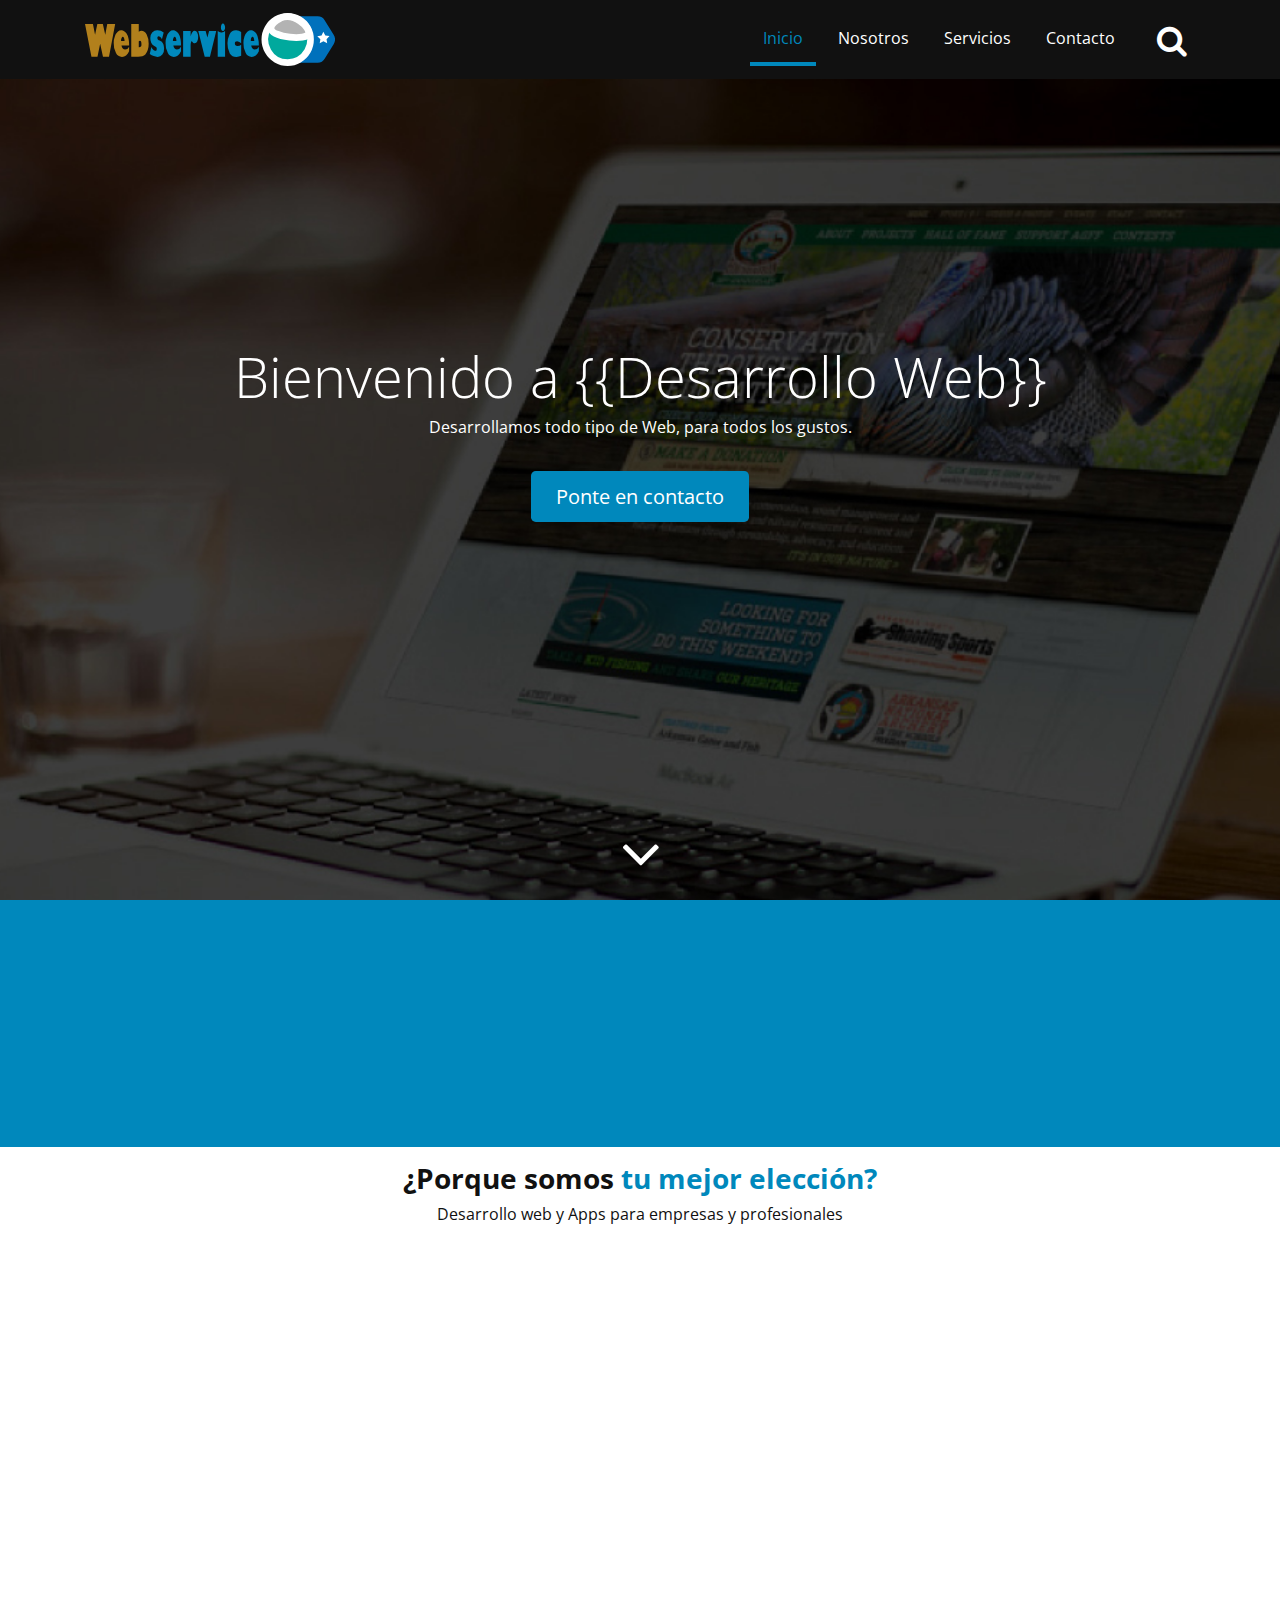
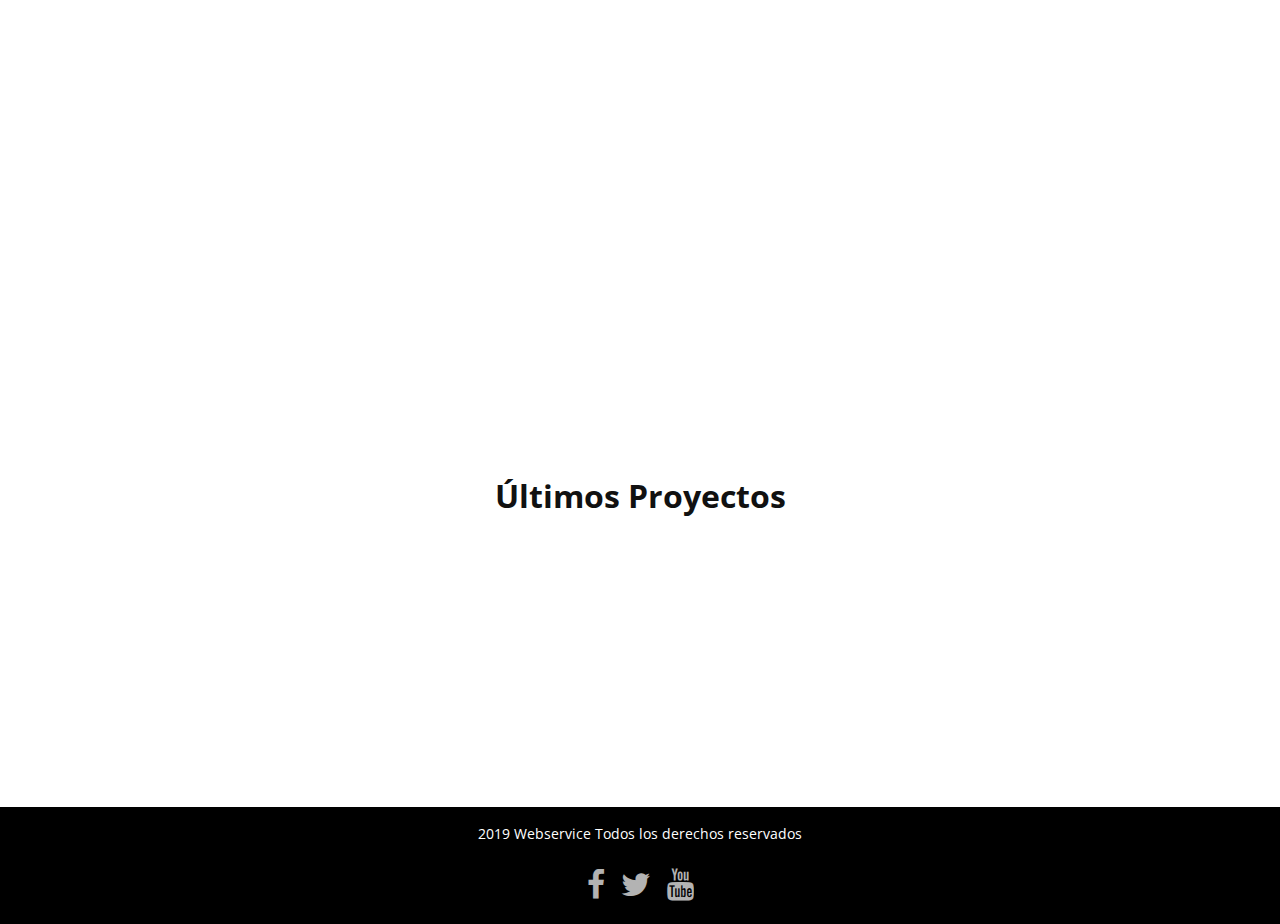
<file: index.html>
<!doctype html>
<html lang="en">


<head>
    <title>Webservice</title>
    <!-- Required meta tags always come first -->
    <meta charset="utf-8">
    <meta name="viewport" content="width=device-width, initial-scale=1, shrink-to-fit=no">
    <meta http-equiv="x-ua-compatible" content="ie=edge">
    
    <!-- Favicons -->
    <link href="favicon.png" rel="icon">

    <!-- Cargando fuentes-->
    <link href='https://fonts.googleapis.com/css?family=Open+Sans:400,700,700italic' rel='stylesheet' type='text/css'>

    <!-- Cargando iconos -->
    <link href='css/font-awesome.min.css' rel='stylesheet' type='text/css'>

    <!-- Carga de Galeria de imagenes  -->
    <link href='css/owl.carousel.min.css' rel='stylesheet' type='text/css'>

    <!-- Carga de archivos css -->
    <link rel="stylesheet" href="css/bootstrap.css">
    <link rel="stylesheet" href="css/animate.min.css">
    <link rel="stylesheet" href="css/estilos.css">

</head>

<body>
    <section class="bienvenidos">

        <header class="encabezado navbar-fixed-top" role="banner" id="encabezado">
            <div class="container">
                <a class="logo" href="index.html">
                    <img src="images/logo.svg" alt="Logo del sitio">
                </a>

                <button type="button" class="boton-buscar" data-toggle="collapse" data-target="#bloque-buscar" aria-expanded="false">
                    <i class="fa fa-search" aria-hidden="true"></i>
                </button>
                <button type="button" class="boton-menu hidden-md-up" data-toggle="collapse" data-target="#menu-principal" aria-expanded="false">
                    <i class="fa fa-bars" aria-hidden="true"></i></button>

                <form action="#" id="bloque-buscar" class="collapse">
                    <div class="contenedor-bloque-buscar">
                        <input type="text" placeholder="Buscar...">
                        <input type="submit" value="Buscar">
                    </div>
                </form>

                <nav id="menu-principal" class="collapse">
                    <ul>
                        <li class="active">
                            <a href="index.html">Inicio</a>
                        </li>
                        <li>
                            <a href="nosotros.html">Nosotros</a>
                        </li>
                        <li>
                            <a href="servicios.html">Servicios</a>
                        </li>
                        <li>
                            <a href="contacto.html">Contacto</a>
                        </li>
                    </ul>

                </nav>
            </div>
        </header>

        <div class="texto-encabezado text-xs-center">
            <div class="container">
                <h1 class="display-4 wow bounceIn">Bienvenido a {{Desarrollo Web}} </h1>
                <p class="wow bounceIn" data-wow-delay=".3s">Desarrollamos todo tipo de Web, para todos los gustos.</p>
                <a class="btn btn-primary btn-lg" href="contacto.html">Ponte en contacto</a>
            </div>
        </div>

        <div class="flecha-bajar text-xs-center">
            <a data-scroll href="#agencia"><i class="fa fa-angle-down" aria-hidden="true"></i></a>
        </div>

    </section>

    <section class="agencia p-y-1" id="agencia">
        <div class="container">
            <div class="row">
                <div class="col-md-8 col-xl-9 wow bounceIn" data-wow-delay=".3s">
                    <h2 class="h3 text-xs-center text-md-left font-weight-bold">Agencia de programacion de aplicaciones</h2>
                    <p>Webservice te asesora en el desarrollo y el diseño para que tu Aplicación Web o Movil salga a la luz. Ponemos a tu disposición las mejores plataformas del mundo de las telecomunicaciones.</p>
                    <p>Ponemos a tu alcance un servicio adaptado a tus necesidades, desde una consultoría integral con supervisión de todos y cada uno de los pasos que has de seguir para crear un negocio actual (comunicación, diseño corporativo, tecnologías...)
                        a productos adaptados a metodologías ágiles de creación de apps diseñadas por nosotros y avaladas por nuestros años de experiencia.</p>

                </div>
                <div class="col-md-4 col-xl-3 wow bounceIn contenedor-foto-agencia" data-wow-delay=".3s">
                    <img class="" src="images/apps-mobiles.svg" alt="La agencia">
                </div>
            </div>
        </div>
    </section>
    <section class="tu-mejor-eleccion p-y-1">
        <div class="container">

            <h2 class="h3 text-xs-center font-weight-bold">¿Porque somos <span>tu mejor elección?</span></h2>
            <p class="text-xs-center">
                Desarrollo web y Apps para empresas y profesionales
            </p>

            <div class="row">
                <ul class="col-xs-6 col-lg-4 text-xs-center text-lg-left">
                    <li class="wow zoomIn" data-wow-duration=".3s" data-wow-delay=".3s">
                        <i class="fa fa-briefcase" aria-hidden="true"></i>

                        <div class="contenedor-eleccion">
                            <h4>Aplicaciones para la nube</h4>
                            <p class="hidden-md-down">Para empresa que requiera ampliar sus plataformas de gestión.</p>
                        </div>
                    </li>
                    <li class="wow zoomIn" data-wow-duration=".3s" data-wow-delay=".7s">
                        <i class="fa fa-bullhorn" aria-hidden="true"></i>
                        <div class="contenedor-eleccion">
                            <h4>Fábrica de software</h4>
                            <p class="hidden-md-down">Servicios de mejora correctiva y evolutiva para sus aplicaciones.</p>
                        </div>
                    </li>
                    <li class="wow zoomIn" data-wow-duration=".3s" data-wow-delay="1s">

                        <i class="fa  fa-comment-o" aria-hidden="true"></i>

                        <div class="contenedor-eleccion">
                            <h4>Gestión en la Nube</h4>
                            <p class="hidden-md-down">Para empresa que requiera ampliar sus plataformas de gestión.</p>
                        </div>
                    </li>
                </ul>

                <div class="hidden-md-down col-lg-4">
                    <img src="images/mejor-eleccion.png" alt="Mundo movil" class="wow zoomIn" data-wow-duration="2s">
                </div>

                <ul class="col-xs-6 col-lg-4 text-xs-center text-lg-right">
                    <li class="wow zoomIn" data-wow-duration=".3s" data-wow-delay=".5s">
                        <i class="fa fa-calendar" aria-hidden="true"></i>
                        <div class="contenedor-eleccion">
                            <h4>Videojuegos</h4>
                            <p class="hidden-md-down">Para empresa que requiera ampliar sus plataformas de gestión.</p>
                        </div>
                    </li>
                    <li class="wow zoomIn" data-wow-duration=".3s" data-wow-delay=".9s">
                        <i class="fa fa-check-square-o" aria-hidden="true"></i>
                        <div class="contenedor-eleccion">
                            <h4>Diseño personalizado</h4>
                            <p class="hidden-md-down">Customiza hasta el último píxel de tu App. Infinitas Posibilidades.</p>
                        </div>
                    </li>
                    <li class="wow zoomIn" data-wow-duration=".3s" data-wow-delay="1s">
                        <i class="fa fa-cogs" aria-hidden="true"></i>
                        <div class="contenedor-eleccion">
                            <h4>Funciones a medida</h4>
                            <p class="hidden-md-down">Tienes más de 50 funciones predesarrolladas para escoger.</p>
                        </div>
                    </li>
                </ul>
            </div>
        </div>
    </section>

    <main class="servicios p-y-1">
        <div class="container">
            <h2 class="text-xs-center font-weight-bold">Nuestros Servicios</h2>
            <div class="row">
                <article class="col-md-4 wow bounceInLeft" data-wow-delay=".2s">
                    <i class="fa fa-gear " aria-hidden="true"></i>
                    <h3>
                        <a href="">Desarrollo de Aplicaciones</a>
                    </h3>
                    <p class="hidden-sm-down">Lorem ipsum dolor sit amet consectetur, adipisicing elit. Odio id esse non rem vel voluptas.</p>
                    <a class="btn btn-primary hidden-sm-down" href="servicios.html">Más información</a>
                </article>

                <article class="col-md-4 wow bounceIn" data-wow-delay=".5s">
                    <i class="fa fa-bullhorn" aria-hidden="true"></i>
                    <h3>
                        <a href="">Consultoria Tecnologica</a>
                    </h3>
                    <p class="hidden-sm-down">Lorem ipsum dolor sit amet consectetur, adipisicing elit. Odio id esse non rem vel voluptas.</p>
                    <a class="btn btn-primary hidden-sm-down" href="servicios.html">Más información</a>
                </article>

                <article class="col-md-4 wow bounceInRight" data-wow-delay=".6s">
                    <i class="fa fa-paper-plane" aria-hidden="true"></i>
                    <h3>
                        <a href="">Marketing y publicidad Movil</a>
                    </h3>
                    <p class="hidden-sm-down">Lorem ipsum dolor sit amet consectetur, adipisicing elit. Odio id esse non rem vel voluptas.</p>
                    <a class="btn btn-primary hidden-sm-down" href="servicios.html">Más información</a>
                </article>
            </div>
        </div>
    </main>

    <section class="ultimos-proyectos  p-y-1">
        <div class="container">

            <h2 class="text-xs-center font-weight-bold">Últimos Proyectos</h2>

            <div class="owl-carousel wow bounceInLeft">

                <a href="#">
                    <h4>Proyecto 1</h4>
                    <img src="images/proyecto1.png" alt="Projeto1">
                </a>

                <a href="#">
                    <h4>Proyecto 1</h4>
                    <img src="images/proyecto1.png" alt="Projeto1">
                </a>

                <a href="#">
                    <h4>Proyecto 1</h4>
                    <img src="images/proyecto1.png" alt="Projeto1">
                </a>

                <a href="#">
                    <h4>Proyecto 1</h4>
                    <img src="images/proyecto1.png" alt="Projeto1">
                </a>

                <a href="#">
                    <h4>Proyecto 1</h4>
                    <img src="images/proyecto1.png" alt="Projeto1">
                </a>

            </div>
        </div>
    </section>

    <footer class="pie-pagina p-y-1" role="contentinfo">
        <div class="container">
            <p>2019 Webservice Todos los derechos reservados</p>
            <ul class="redes-sociales">
                <li>
                    <a href="#"> <i class="fa fa-facebook" aria-hidden="true"></i></a>
                </li>
                <li>
                    <a href="#"> <i class="fa fa-twitter" aria-hidden="true"></i></a>
                </li>
                <li>
                    <a href="#"> <i class="fa fa-youtube" aria-hidden="true"></i></a>
                </li>
            </ul>
        </div>
    </footer>

    <a data-scroll class="ir-arriba" href="#encabezado"><i class="fa fa-arrow-circle-up" aria-hidden="true"></i></a>

    <!-- Carga de archivos  JS -->
    <script src="js/jquery.min.js"></script>
    <script src="js/bootstrap.min.js"></script>
    <script src="js/owl.carousel.min.js"></script>
    <script type="text/javascript">
        $('.owl-carousel').owlCarousel({
            loop: true,
            margin: 0,
            nav: true,
            autoWidth: false,

            navText: ['<i class="fa fa-arrow-circle-left" title="Anterior"></i>', '<i class="fa  fa-arrow-circle-right" title="Siguiente"></i>'],
            responsive: {
                0: {
                    items: 1
                },
                500: {
                    items: 2,
                    margin: 20
                },
                800: {
                    items: 3,
                    margin: 20
                },
                1000: {
                    items: 4,
                    margin: 20
                }
            }
        })
    </script>
    <script src="js/wow.min.js"></script>
    <script src="js/smooth-scroll.min.js"></script>
    <script src="js/sitio.js"></script>

</body>

</html>
</file>
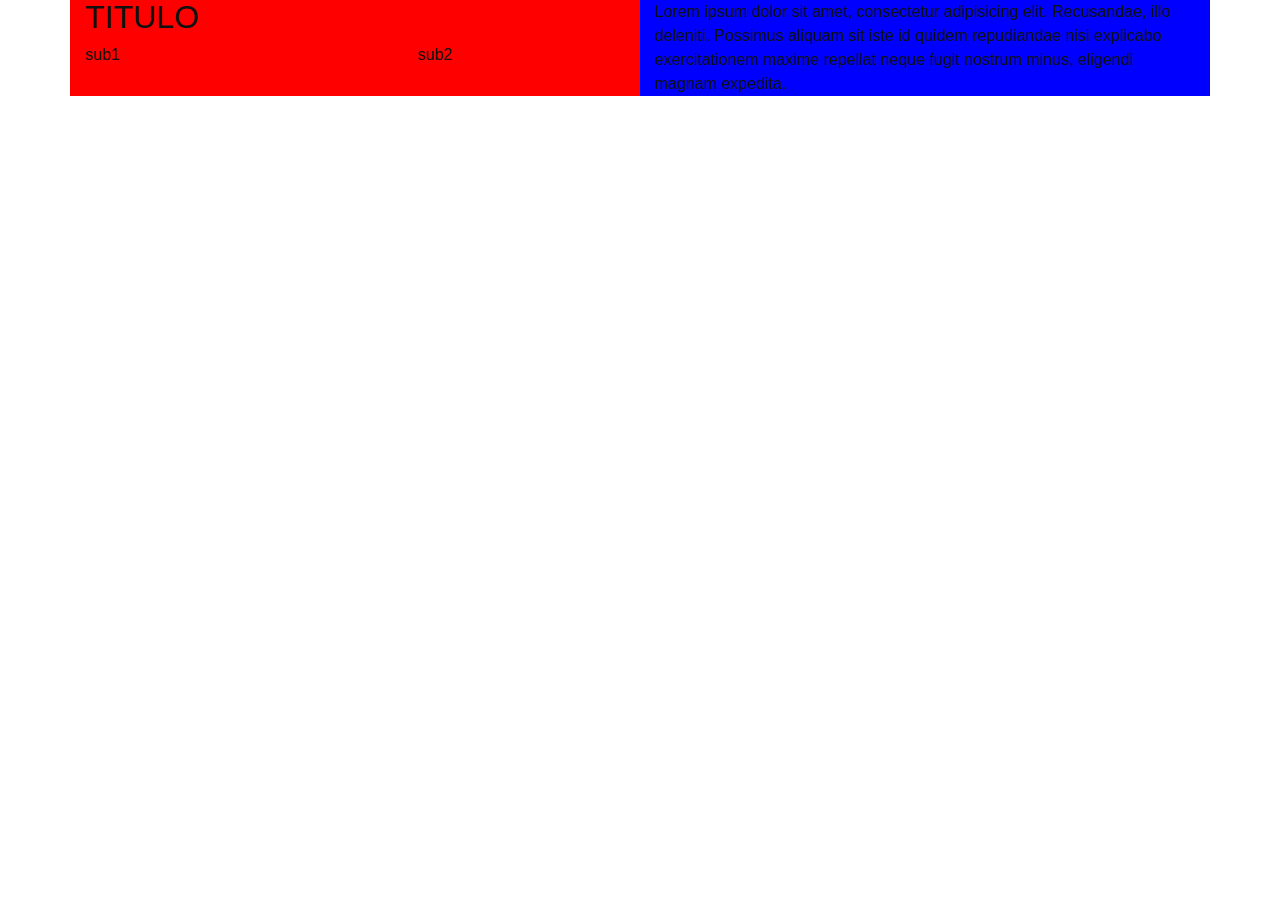
<file: columna.html>
<!doctype html>
<html lang="en">

<head>
    <title>Bootstrap 4</title>

    <!-- Required meta tags always come first -->
    <meta charset="utf-8">
    <meta name="viewport" content="width=device-width, initial-scale=1, shrink-to-fit=no">
    <meta http-equiv="x-ua-compatible" content="ie=edge">
    <link rel="shortcut icon" type="image/x-icon" href="favicon.ico">

    <!-- Cargando fuentes 
    <link href='https://fonts.googleapis.com/css?family=Open+Sans:400,700,700italic' rel='stylesheet' type='text/css'>

-->
    <!-- Cargando iconos -->
    <link href='css/font-awesome.min.css' rel='stylesheet' type='text/css'>

    <!-- Carga de archivos css -->
    <link rel="stylesheet" href="css/bootstrap.css">
    <link rel="stylesheet" href="css/estilos.css">
    <style>
        .row .d1 {
            background-color: red;
        }
        
        .row .d2 {
            background-color: blue;
        }
    </style>
</head>

<body>
    <section class="superior">

        <div class="container">
            <div class="row">
                <div class="col-xs-6 d1">
                    <h2>TITULO</h2>
                    <div class="row">
                        <div class="col-xs-7">
                             sub1
                        </div>
                   
                        <div class="col-xs-5">
                             sub2
                        </div>
                    </div>
                </div>

                <div class="col-xs-6 d2"> Lorem ipsum dolor sit amet, consectetur adipisicing elit. Recusandae, illo deleniti. Possimus aliquam sit iste id quidem repudiandae nisi explicabo exercitationem maxime repellat neque fugit nostrum minus, eligendi magnam expedita.</div>

            </div>
        </div>

    </section>



    <!-- Carga de archivos  JS -->
    <script type="text/javascript" src="js/jquery.min.js"></script>
    <script type="text/javascript" src="js/bootstrap.min.js"></script>
</body>

</html
</file>
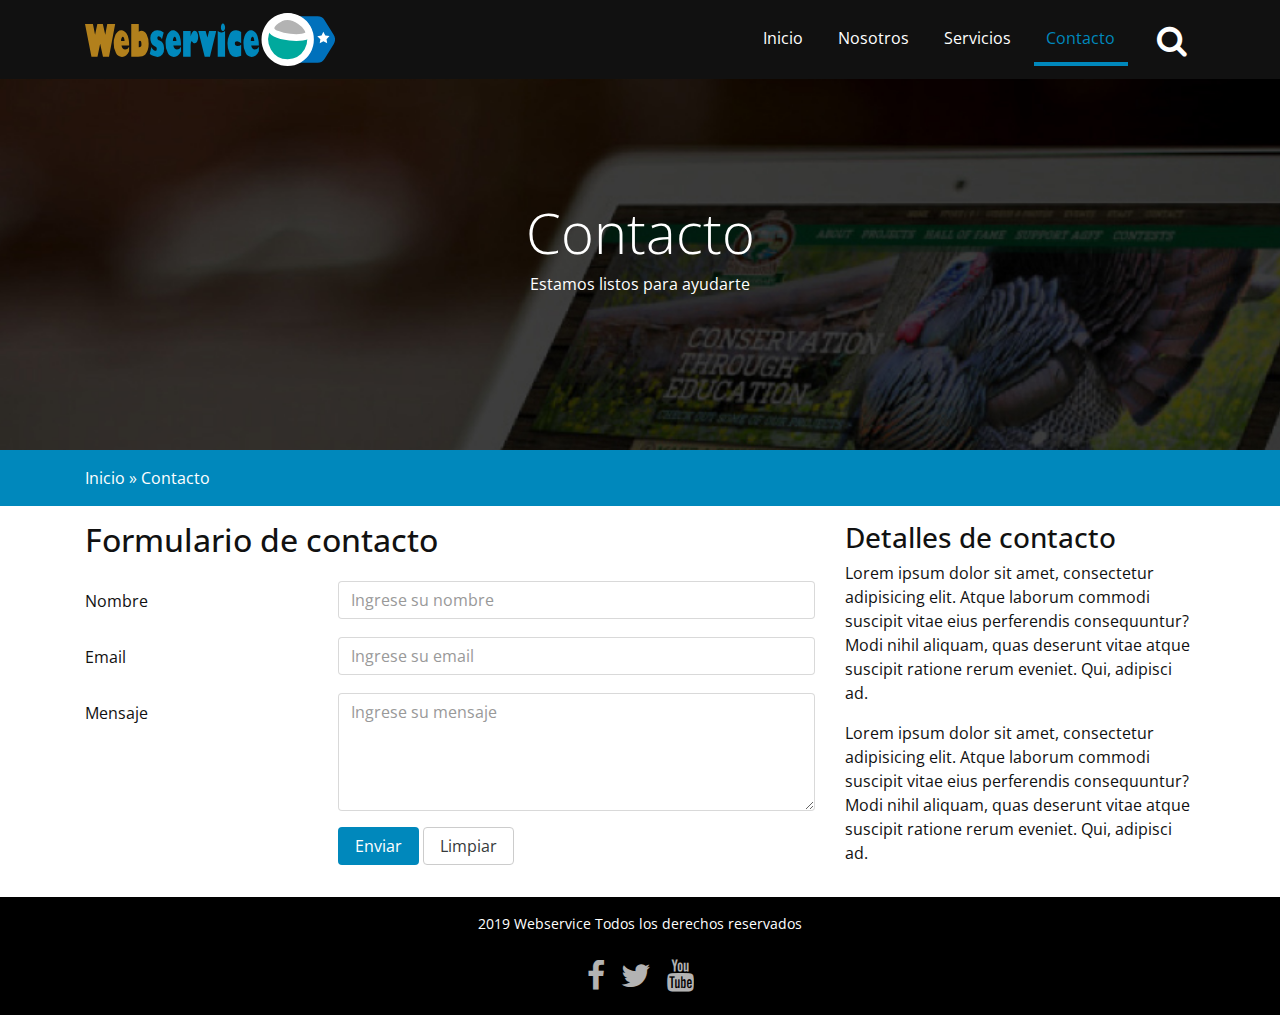
<file: contacto.html>
<!doctype html>
<html lang="en">

<head>
    <title>Contacto</title>

    <!-- Required meta tags always come first -->
    <meta charset="utf-8">
    <meta name="viewport" content="width=device-width, initial-scale=1, shrink-to-fit=no">
    <meta http-equiv="x-ua-compatible" content="ie=edge">
   
    <!-- Favicons -->
    <link href="favicon.png" rel="icon">

    <!-- Cargando fuentes-->
    <link href='https://fonts.googleapis.com/css?family=Open+Sans:400,700,700italic' rel='stylesheet' type='text/css'>

    <!-- Cargando iconos -->
    <link href='css/font-awesome.min.css' rel='stylesheet' type='text/css'>

    <!-- Carga de archivos css -->
    <link rel="stylesheet" href="css/bootstrap.css">
    <link rel="stylesheet" href="css/animate.min.css">
    <link rel="stylesheet" href="css/estilos.css">

</head>

<body class="paginas-internas">
    <section class="bienvenidos">

        <header class="encabezado navbar-fixed-top" role="banner" id="encabezado">
            <div class="container">
                <a href="index.html" class="logo">
                    <img src="images/logo.svg" alt="Logo del sitio">
                </a>

                <button type="button" class="boton-buscar" data-toggle="collapse" data-target="#bloque-buscar" aria-expanded="false">
                    <i class="fa fa-search" aria-hidden="true"></i>
                </button>
                <button type="button" class="boton-menu hidden-md-up" data-toggle="collapse" data-target="#menu-principal" aria-expanded="false">
                    <i class="fa fa-bars" aria-hidden="true"></i></button>

                <form action="#" id="bloque-buscar" class="collapse">
                    <div class="contenedor-bloque-buscar">
                        <input type="text" placeholder="Buscar...">
                        <input type="submit" value="Buscar">
                    </div>
                </form>

                <nav id="menu-principal" class="collapse">
                    <ul>
                        <li><a href="index.html">Inicio</a></li>
                        <li><a href="nosotros.html">Nosotros</a></li>
                        <li><a href="servicios.html">Servicios</a></li>
                        <li class="active"><a href="contacto.html">Contacto</a></li>
                    </ul>
                </nav>

            </div>
        </header>

        <div class="texto-encabezado text-xs-center">

            <div class="container">
                <h1 class="display-4 wow bounceIn">Contacto</h1>
                <p class="wow bounceIn" data-wow-delay=".3s">Estamos listos para ayudarte</p>

            </div>

        </div>

    </section>
    <section class="ruta p-y-1">
        <div class="container">
            <div class="row">
                <div class="col-xs-12 text-xs-left">
                    <a href="index.html">Inicio</a> » Contacto

                </div>
            </div>
        </div>
    </section>
    <main class="p-y-1">
        <div class="container">
            <div class="row">

                <div class="col-md-8">
                    <h2 class="m-b-2">Formulario de contacto</h2>
                    <form action="#">

                        <div class="form-group row">
                            <label for="nombre" class="col-md-4 col-form-label">Nombre</label>

                            <div class="col-md-8">
                                <input class="form-control" type="text" id="nombre" name="nombre" placeholder="Ingrese su nombre" data-toggle="tooltip" data-placement="top" title="Ingrese su nombre completo">
                            </div>
                        </div>


                        <div class="form-group row">
                            <label for="email" class="col-md-4 col-form-label">Email</label>

                            <div class="col-md-8">
                                <input class="form-control" type="text" id="email" name="email" placeholder="Ingrese su email" data-toggle="tooltip" data-placement="top" title="Ingrese su email">
                            </div>
                        </div>


                        <div class="form-group row">
                            <label for="mensaje" class="col-md-4 col-form-label">Mensaje</label>

                            <div class="col-md-8">
                                <textarea class="form-control" rows="5" id="mensaje" name="mensaje" placeholder="Ingrese su mensaje" data-toggle="tooltip" data-placement="top" title="Ingrese un mensaje"></textarea>

                            </div>
                        </div>


                        <div class="form-group row">
                            <div class="col-md-8 offset-md-4">
                                <button type="submit" class="btn btn-primary">Enviar</button>
                                <button type="reset" class="btn btn-secondary">Limpiar</button>
                            </div>
                        </div>
                    </form>

                </div>
                <div class="col-md-4">
                    <h3>Detalles de contacto</h3>
                    <p>Lorem ipsum dolor sit amet, consectetur adipisicing elit. Atque laborum commodi suscipit vitae eius perferendis consequuntur? Modi nihil aliquam, quas deserunt vitae atque suscipit ratione rerum eveniet. Qui, adipisci ad.</p>
                    <p>Lorem ipsum dolor sit amet, consectetur adipisicing elit. Atque laborum commodi suscipit vitae eius perferendis consequuntur? Modi nihil aliquam, quas deserunt vitae atque suscipit ratione rerum eveniet. Qui, adipisci ad.</p>
                </div>
            </div>
        </div>
    </main>

    <footer class="pie-pagina p-y-1" role="contentinfo">
        <div class="container">
            <p>2019 Webservice Todos los derechos reservados</p>
            <ul class="redes-sociales">
                <li>
                    <a href="#"> <i class="fa fa-facebook" aria-hidden="true"></i></a>
                </li>
                <li>
                    <a href="#"> <i class="fa fa-twitter" aria-hidden="true"></i></a>
                </li>
                <li>
                    <a href="#"> <i class="fa fa-youtube" aria-hidden="true"></i></a>
                </li>
            </ul>
        </div>
    </footer>

    <a data-scroll class="ir-arriba" href="#encabezado"><i class="fa fa-arrow-circle-up" aria-hidden="true"></i></a>

    <!-- Carga de archivos  JS -->
    <script src="js/jquery.min.js"></script>
    <script src="js/tether.min.js"></script>
    <script type="text/javascript">
        $(function() {
            $('[data-toggle="tooltip"]').tooltip()
        })
    </script>
    <script src="js/bootstrap.min.js"></script>
    <script src="js/wow.min.js"></script>
    <script src="js/smooth-scroll.min.js"></script>
    <script src="js/sitio.js"></script>
</body>

</html>
</file>
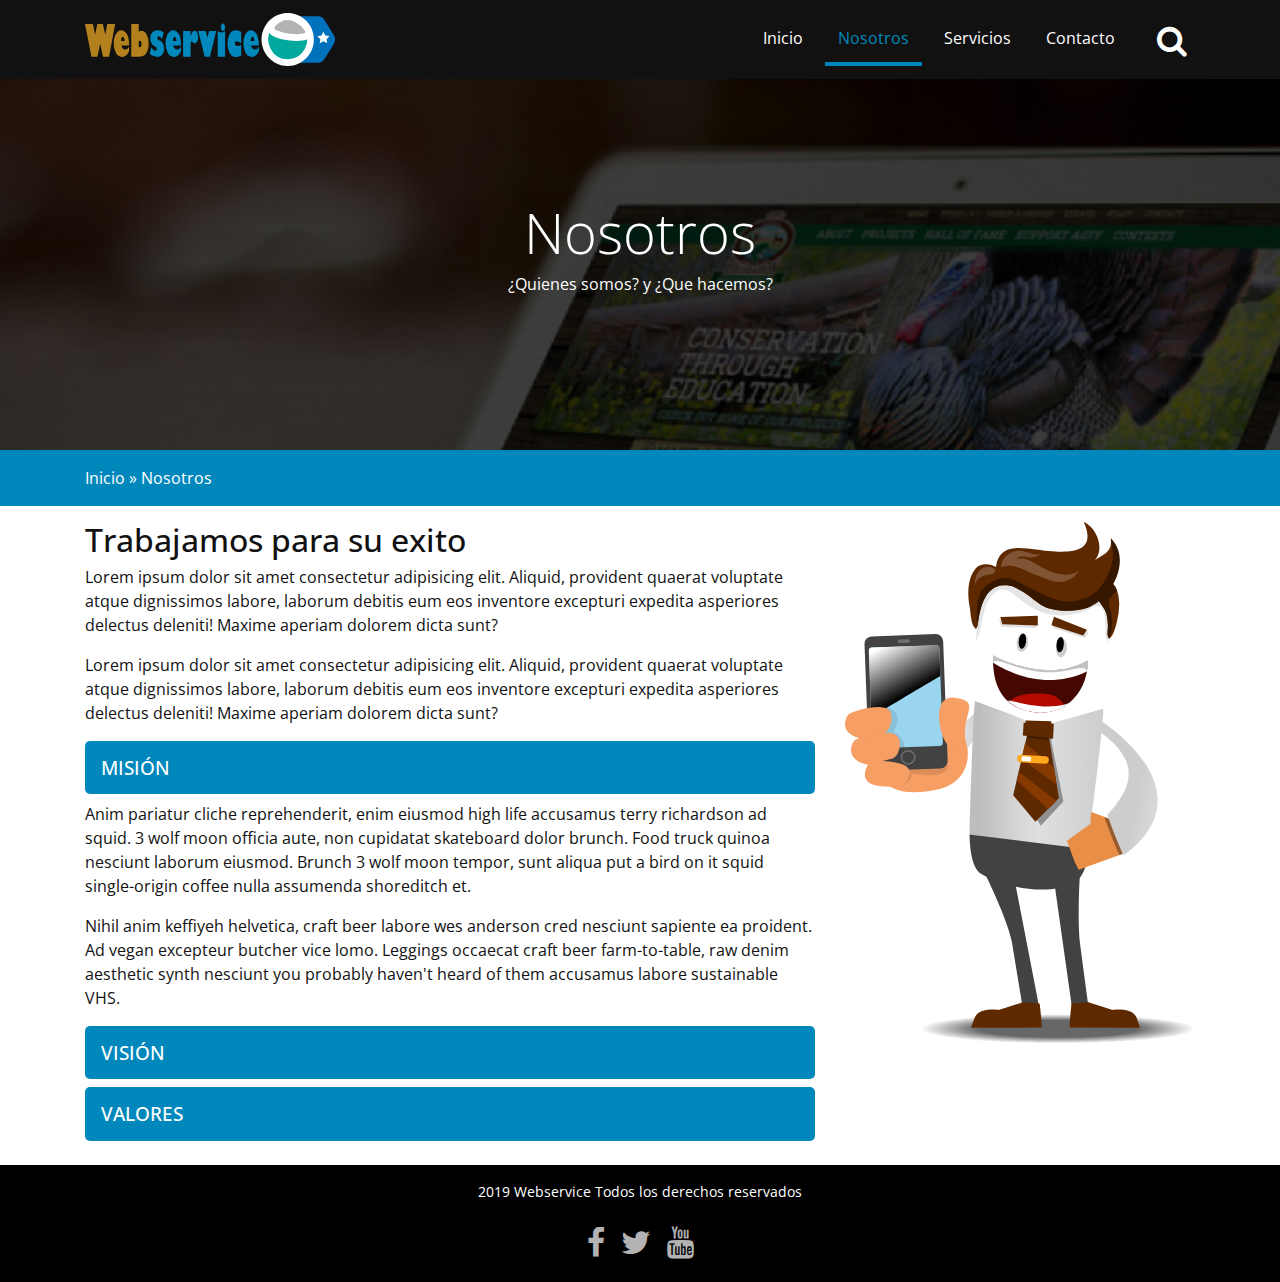
<file: nosotros.html>
<!doctype html>
<html lang="en">

<head>
    <title>Nosotros</title>

    <!-- Required meta tags always come first -->
    <meta charset="utf-8">
    <meta name="viewport" content="width=device-width, initial-scale=1, shrink-to-fit=no">
    <meta http-equiv="x-ua-compatible" content="ie=edge">
      
    <!-- Favicons -->
    <link href="favicon.png" rel="icon">

    <!-- Cargando fuentes-->
    <link href='https://fonts.googleapis.com/css?family=Open+Sans:400,700,700italic' rel='stylesheet' type='text/css'>

    <!-- Cargando iconos -->
    <link href='css/font-awesome.min.css' rel='stylesheet' type='text/css'>

    <!-- Carga de archivos css -->
    <link rel="stylesheet" href="css/bootstrap.css">
    <link rel="stylesheet" href="css/animate.min.css">
    <link rel="stylesheet" href="css/estilos.css">

</head>

<body class="paginas-internas">
    <section class="bienvenidos">

        <header class="encabezado navbar-fixed-top" role="banner" id="encabezado">
            <div class="container">
                <a class="logo" href="index.html">
                    <img src="images/logo.svg" alt="Logo del sitio">
                </a>

                <button type="button" class="boton-buscar" data-toggle="collapse" data-target="#bloque-buscar" aria-expanded="false">
                    <i class="fa fa-search" aria-hidden="true"></i>
                </button>
                <button type="button" class="boton-menu hidden-md-up" data-toggle="collapse" data-target="#menu-principal" aria-expanded="false">
                    <i class="fa fa-bars" aria-hidden="true"></i></button>

                <form action="#" id="bloque-buscar" class="collapse">
                    <div class="contenedor-bloque-buscar">
                        <input type="text" placeholder="Buscar...">
                        <input type="submit" value="Buscar">
                    </div>
                </form>

                <nav id="menu-principal" class="collapse">
                    <ul>
                        <li>
                            <a href="index.html">Inicio</a>
                        </li>
                        <li class="active">
                            <a href="nosotros.html">Nosotros</a>
                        </li>
                        <li>
                            <a href="servicios.html">Servicios</a>
                        </li>
                        <li>
                            <a href="contacto.html">Contacto</a>
                        </li>
                    </ul>

                </nav>
            </div>
        </header>

        <div class="texto-encabezado text-xs-center">
            <div class="container">
                <h1 class="display-4  wow bounceIn">Nosotros</h1>
                <p class="wow bounceIn" data-wow-delay=".3s">¿Quienes somos? y ¿Que hacemos?</p>
            </div>
        </div>

    </section>

    <section class="ruta p-y-1">
        <div class="container">
            <div class="row">
                <div class="col-xs-12 text-xs-left">
                    <a href="index.html">Inicio</a> » Nosotros
                </div>
            </div>
        </div>
    </section>

    <main class="p-y-1">
        <div class="container">
            <div class="row">
                <article class="col-md-8">
                    <h2>Trabajamos para su exito</h2>
                    <p>Lorem ipsum dolor sit amet consectetur adipisicing elit. Aliquid, provident quaerat voluptate atque dignissimos labore, laborum debitis eum eos inventore excepturi expedita asperiores delectus deleniti! Maxime aperiam dolorem dicta
                        sunt?
                    </p>

                    <p>Lorem ipsum dolor sit amet consectetur adipisicing elit. Aliquid, provident quaerat voluptate atque dignissimos labore, laborum debitis eum eos inventore excepturi expedita asperiores delectus deleniti! Maxime aperiam dolorem dicta
                        sunt?
                    </p>

                    <div id="accordion" role="tablist" aria-multiselectable="true">

                        <div class="panel panel-default">

                            <h4 class="panel-heading">
                                <a data-toggle="collapse" data-parent="#accordion" href="#tab-mision">MISIÓN</a>
                            </h4>

                            <div id="tab-mision" class="panel-collapse collapse in">
                                <p>
                                    Anim pariatur cliche reprehenderit, enim eiusmod high life accusamus terry richardson ad squid. 3 wolf moon officia aute, non cupidatat skateboard dolor brunch. Food truck quinoa nesciunt laborum eiusmod. Brunch 3 wolf moon tempor, sunt aliqua put a bird
                                    on it squid single-origin coffee nulla assumenda shoreditch et.
                                </p>
                                <p>
                                    Nihil anim keffiyeh helvetica, craft beer labore wes anderson cred nesciunt sapiente ea proident. Ad vegan excepteur butcher vice lomo. Leggings occaecat craft beer farm-to-table, raw denim aesthetic synth nesciunt you probably haven't heard of them accusamus
                                    labore sustainable VHS.

                                </p>

                            </div>
                        </div>

                        <div class="panel panel-default">
                            <h4 class="panel-heading">

                                <a class="collapsed" data-toggle="collapse" data-parent="#accordion" href="#tab-vision">VISIÓN</a>

                            </h4>
                            <div id="tab-vision" class="panel-collapse collapse">
                                <p>
                                    Anim pariatur cliche reprehenderit, enim eiusmod high life accusamus terry richardson ad squid. 3 wolf moon officia aute, non cupidatat skateboard dolor brunch. Food truck quinoa nesciunt laborum eiusmod. Brunch 3 wolf moon tempor, sunt aliqua put a bird
                                    on it squid single-origin coffee nulla assumenda shoreditch et.
                                </p>
                                <p>
                                    Nihil anim keffiyeh helvetica, craft beer labore wes anderson cred nesciunt sapiente ea proident. Ad vegan excepteur butcher vice lomo. Leggings occaecat craft beer farm-to-table, raw denim aesthetic synth nesciunt you probably haven't heard of them accusamus
                                    labore sustainable VHS.

                                </p>

                            </div>
                        </div>

                        <div class="panel panel-default">
                            <h4 class="panel-heading">

                                <a class="collapsed" data-toggle="collapse" data-parent="#accordion" href="#tab-valores">VALORES</a>

                            </h4>
                            <div id="tab-valores" class="panel-collapse collapse">
                                <p>
                                    Anim pariatur cliche reprehenderit, enim eiusmod high life accusamus terry richardson ad squid. 3 wolf moon officia aute, non cupidatat skateboard dolor brunch. Food truck quinoa nesciunt laborum eiusmod. Brunch 3 wolf moon tempor, sunt aliqua put a bird
                                    on it squid single-origin coffee nulla assumenda shoreditch et.
                                </p>
                                <p>
                                    Nihil anim keffiyeh helvetica, craft beer labore wes anderson cred nesciunt sapiente ea proident. Ad vegan excepteur butcher vice lomo. Leggings occaecat craft beer farm-to-table, raw denim aesthetic synth nesciunt you probably haven't heard of them accusamus
                                    labore sustainable VHS.
                                </p>

                            </div>
                        </div>
                    </div>

                </article>
                <aside class="col-md-4">
                    <img src="images/nosotros.svg" alt="Nosotros">
                </aside>

            </div>
        </div>

    </main>

    <footer class="pie-pagina p-y-1" role="contentinfo">
        <div class="container">
            <p>2019 Webservice Todos los derechos reservados</p>
            <ul class="redes-sociales">
                <li>
                    <a href="#"> <i class="fa fa-facebook" aria-hidden="true"></i></a>
                </li>
                <li>
                    <a href="#"> <i class="fa fa-twitter" aria-hidden="true"></i></a>
                </li>
                <li>
                    <a href="#"> <i class="fa fa-youtube" aria-hidden="true"></i></a>
                </li>
            </ul>
        </div>
    </footer>

    <a data-scroll class="ir-arriba" href="#encabezado"><i class="fa fa-arrow-circle-up" aria-hidden="true"></i></a>

    <!-- Carga de archivos  JS -->
    <script src="js/jquery.min.js"></script>
    <script src="js/bootstrap.min.js"></script>
    <script src="js/wow.min.js"></script>
    <script src="js/smooth-scroll.min.js"></script>
    <script src="js/sitio.js"></script>

</body>

</html>
</file>
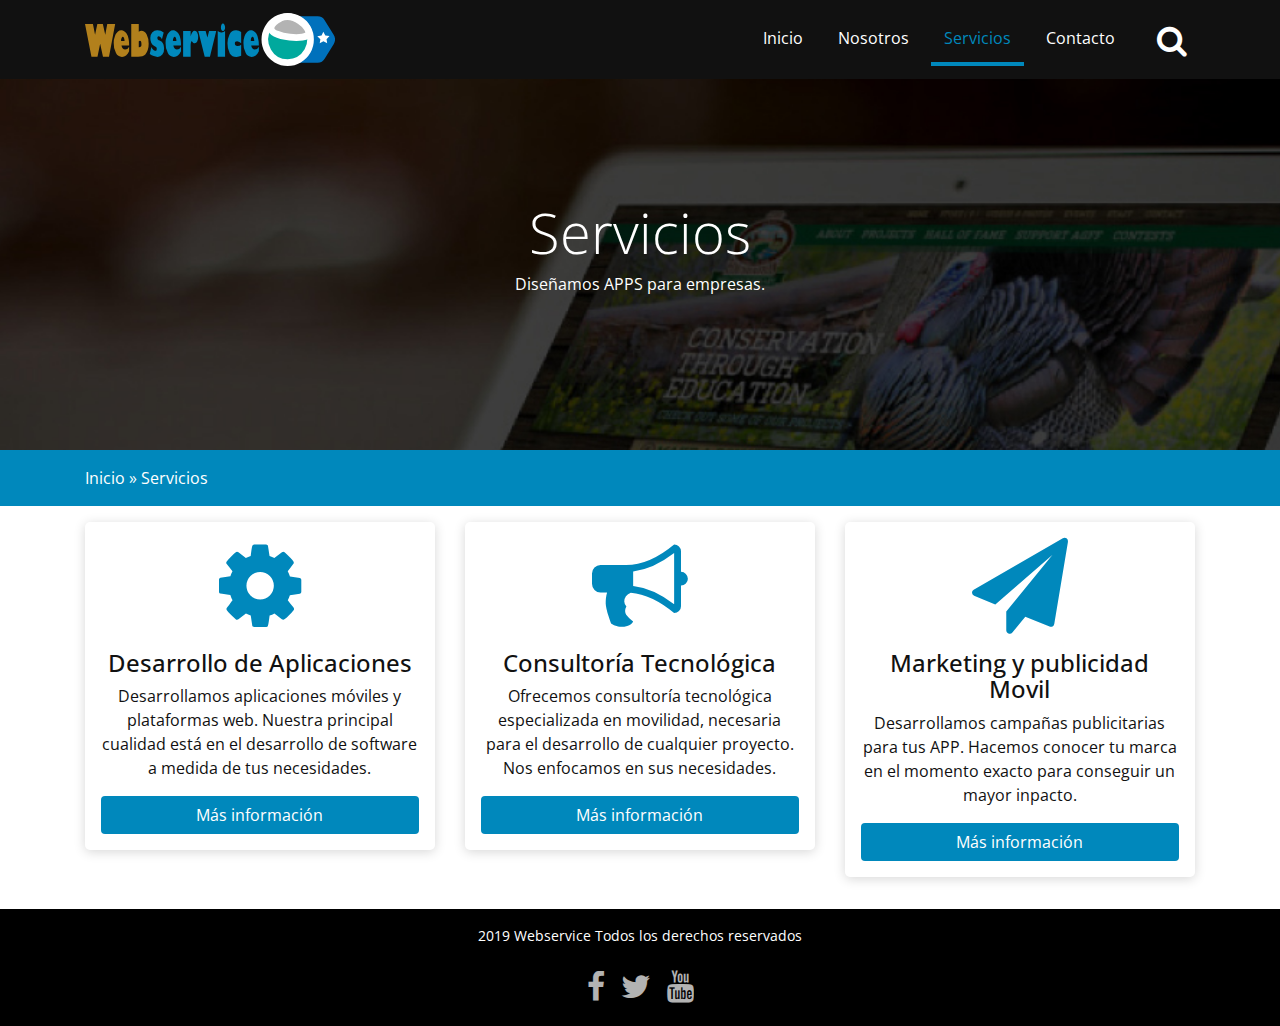
<file: servicios.html>
<!doctype html>
<html lang="en">

<head>
    <title>Servicios</title>

    <!-- Required meta tags always come first -->
    <meta charset="utf-8">
    <meta name="viewport" content="width=device-width, initial-scale=1, shrink-to-fit=no">
    <meta http-equiv="x-ua-compatible" content="ie=edge">
   
    <!-- Favicons -->
    <link href="favicon.png" rel="icon">

    <!-- Cargando fuentes-->
    <link href='https://fonts.googleapis.com/css?family=Open+Sans:400,700,700italic' rel='stylesheet' type='text/css'>

    <!-- Cargando iconos -->
    <link href='css/font-awesome.min.css' rel='stylesheet' type='text/css'>

    <!-- Carga de archivos css -->
    <link rel="stylesheet" href="css/bootstrap.css">
    <link rel="stylesheet" href="css/animate.min.css">
    <link rel="stylesheet" href="css/estilos.css">

</head>

<body class="paginas-internas">
    <section class="bienvenidos">

        <header class="encabezado navbar-fixed-top" role="banner" id="encabezado">
            <div class="container">
                <a class="logo" href="index.html">
                    <img src="images/logo.svg" alt="Logo del sitio">
                </a>

                <button type="button" class="boton-buscar" data-toggle="collapse" data-target="#bloque-buscar" aria-expanded="false">
                    <i class="fa fa-search" aria-hidden="true"></i>
                </button>
                <button type="button" class="boton-menu hidden-md-up" data-toggle="collapse" data-target="#menu-principal" aria-expanded="false">
                    <i class="fa fa-bars" aria-hidden="true"></i></button>

                <form action="#" id="bloque-buscar" class="collapse">
                    <div class="contenedor-bloque-buscar">
                        <input type="text" placeholder="Buscar...">
                        <input type="submit" value="Buscar">
                    </div>
                </form>

                <nav id="menu-principal" class="collapse">
                    <ul>
                        <li>
                            <a href="index.html">Inicio</a>
                        </li>
                        <li>
                            <a href="nosotros.html">Nosotros</a>
                        </li>
                        <li class="active">
                            <a href="servicios.html">Servicios</a>
                        </li>
                        <li>
                            <a href="contacto.html">Contacto</a>
                        </li>
                    </ul>

                </nav>
            </div>
        </header>

        <div class="texto-encabezado text-xs-center">
            <div class="container">
                <h1 class="display-4  wow bounceIn">Servicios</h1>
                <p class="wow bounceIn">Diseñamos APPS para empresas.</p>
            </div>
        </div>

    </section>

    <section class="ruta p-y-1">
        <div class="container">
            <div class="row">
                <div class="col-xs-12 text-xs-left">
                    <a href="index.html">Inicio</a> » Servicios
                </div>
            </div>
        </div>
    </section>

    <main class="p-y-1 lista-servicios">
        <div class="container">
            <div class="row">

                <div class="col-md-4">
                    <article class="item-servicios">
                        <i class="fa fa-gear" aria-hidden="true"></i>
                        <h4>Desarrollo de Aplicaciones</h4>
                        <p> Desarrollamos aplicaciones móviles y plataformas web. Nuestra principal cualidad está en el desarrollo de software a medida de tus necesidades.</p>
                        <a href="" data-toggle="modal" data-target="#servicio1" class="btn btn-primary">Más información</a>
                    </article>
                </div>

                <div class="col-md-4">
                    <article class="item-servicios">
                        <i class="fa fa-bullhorn" aria-hidden="true"></i>
                        <h4>Consultoría Tecnológica</h4>
                        <p>
                            Ofrecemos consultoría tecnológica especializada en movilidad, necesaria para el desarrollo de cualquier proyecto. Nos enfocamos en sus necesidades.
                        </p>
                        <a href="#" class="btn btn-primary" data-toggle="modal" data-target="#servicio2">Más información</a>

                    </article>
                </div>

                <div class="col-md-4">
                    <article class="item-servicios">
                        <i class="fa fa-paper-plane" aria-hidden="true"></i>
                        <h4>Marketing y publicidad Movil</h4>
                        <p>
                            Desarrollamos campañas publicitarias para tus APP. Hacemos conocer tu marca en el momento exacto para conseguir un mayor inpacto.
                        </p>
                        <a href="#" class="btn btn-primary" data-toggle="modal" data-target="#servicio3">Más información</a>

                    </article>
                </div>
            </div>
        </div>

    </main>

    <footer class="pie-pagina p-y-1" role="contentinfo">
        <div class="container">
            <p>2019 Webservice Todos los derechos reservados</p>
            <ul class="redes-sociales">
                <li>
                    <a href="#"> <i class="fa fa-facebook" aria-hidden="true"></i></a>
                </li>
                <li>
                    <a href="#"> <i class="fa fa-twitter" aria-hidden="true"></i></a>
                </li>
                <li>
                    <a href="#"> <i class="fa fa-youtube" aria-hidden="true"></i></a>
                </li>
            </ul>
        </div>
    </footer>

    <a data-scroll class="ir-arriba" href="#encabezado"><i class="fa fa-arrow-circle-up" aria-hidden="true"></i></a>

    <!-- Modal 1  -->
    <div class="modal fade" id="servicio1" tabindex="-1" role="dialog" aria-hidden="true">
        <div class="modal-dialog modal-lg" role="document">
            <div class="modal-content">
                <div class="modal-header">
                    <button type="button" class="close" data-dismiss="modal" aria-label="Close">
                        <span aria-hidden="true">&times;</span>
                    </button>
                    <h4 class="modal-title">Desarrollo de Aplicaciones Mobiles</h4>
                </div>
                <div class="modal-body">
                    <div class="row">

                        <div class="col-md-8">
                            Lorem ipsum dolor sit amet, consectetur adipisicing elit. Facilis non error, reprehenderit iusto illo quo? Molestiae, sed blanditiis officiis qui corporis odit dignissimos numquam, nulla quo commodi, alias in maxime. Lorem ipsum dolor sit amet, consectetur
                            adipisicing elit. Facilis non error, reprehenderit iusto illo quo? Molestiae, sed blanditiis officiis qui corporis odit dignissimos numquam, nulla quo commodi, alias in maxime.
                        </div>

                        <div class="col-md-4">
                            <i class="fa fa-gear  img-fluid m-x-auto" aria-hidden="true"></i>
                        </div>

                    </div>
                </div>
            </div>
        </div>
    </div>

    <!-- Modal 2  -->
    <div class="modal fade" id="servicio2" tabindex="-1" role="dialog" aria-hidden="true">
        <div class="modal-dialog modal-lg" role="document">
            <div class="modal-content">
                <div class="modal-header">
                    <button type="button" class="close" data-dismiss="modal" aria-label="Close">
                        <span aria-hidden="true">&times;</span>
                    </button>
                    <h4 class="modal-title">Consultoría Tecnológica</h4>
                </div>
                <div class="modal-body">
                    <div class="row">

                        <div class="col-md-8">
                            Lorem ipsum dolor sit amet, consectetur adipisicing elit. Facilis non error, reprehenderit iusto illo quo? Molestiae, sed blanditiis officiis qui corporis odit dignissimos numquam, nulla quo commodi, alias in maxime. Lorem ipsum dolor sit amet, consectetur
                            adipisicing elit. Facilis non error, reprehenderit iusto illo quo? Molestiae, sed blanditiis officiis qui corporis odit dignissimos numquam, nulla quo commodi, alias in maxime.
                        </div>

                        <div class="col-md-4">
                            <i class="fa fa-bullhorn  img-fluid m-x-auto" aria-hidden="true"></i>
                        </div>

                    </div>
                </div>
            </div>
        </div>
    </div>

    <!-- Modal 3  -->
    <div class="modal fade" id="servicio3" tabindex="-1" role="dialog" aria-hidden="true">
        <div class="modal-dialog modal-lg" role="document">
            <div class="modal-content">
                <div class="modal-header">
                    <button type="button" class="close" data-dismiss="modal" aria-label="Close">
                        <span aria-hidden="true">&times;</span>
                    </button>
                    <h4 class="modal-title">Marketing y publicidad Movil</h4>
                </div>
                <div class="modal-body">
                    <div class="row">

                        <div class="col-md-8">
                            Lorem ipsum dolor sit amet, consectetur adipisicing elit. Facilis non error, reprehenderit iusto illo quo? Molestiae, sed blanditiis officiis qui corporis odit dignissimos numquam, nulla quo commodi, alias in maxime. Lorem ipsum dolor sit amet, consectetur
                            adipisicing elit. Facilis non error, reprehenderit iusto illo quo? Molestiae, sed blanditiis officiis qui corporis odit dignissimos numquam, nulla quo commodi, alias in maxime.
                        </div>

                        <div class="col-md-4">
                            <i class="fa fa-paper-plane  img-fluid m-x-auto" aria-hidden="true"></i>
                        </div>

                    </div>

                </div>

            </div>
        </div>
    </div>

    <!-- Carga de archivos  JS -->
    <script src="js/jquery.min.js"></script>
    <script src="js/bootstrap.min.js"></script>
    <script src="js/wow.min.js"></script>
    <script src="js/smooth-scroll.min.js"></script>
    <script src="js/sitio.js"></script>
</body>

</html>
</file>
<file: css/estilos.css>
html{font-size:15px}body{font-family:'Open Sans', sans-serif;color:#111111}.bienvenidos{background:url("../images/fondo-encabezado.jpg") no-repeat center top;color:white;background-size:cover;background-attachment:fixed !important;height:100vh;display:-webkit-box;display:-ms-flexbox;display:flex;-webkit-box-orient:vertical;-webkit-box-direction:normal;-ms-flex-direction:column;flex-direction:column}.encabezado{background:#111111;color:white;padding:0.5rem 0;-webkit-transition:all .5s ease;transition:all .5s ease}.encabezado.fondo-menu{background:#073d51;padding:1rem 0}.encabezado .container{display:-webkit-box;display:-ms-flexbox;display:flex;-webkit-box-align:center;-ms-flex-align:center;align-items:center;-ms-flex-wrap:wrap;flex-wrap:wrap}.encabezado .logo img{width:250px;height:100%}.boton-menu,.boton-buscar{border:0;background:transparent;color:white;margin:0;font-size:2rem;padding:0 .5rem}.boton-menu:focus,.boton-buscar:focus{outline:0px}.boton-buscar{margin-left:auto;margin-right:.8rem}#bloque-buscar{-webkit-box-flex:1;-ms-flex:1 1 100%;flex:1 1 100%}.contenedor-bloque-buscar{display:-webkit-box;display:-ms-flexbox;display:flex;height:3rem;margin:1rem 0}.contenedor-bloque-buscar input[type="text"]{border:0;border-radius:5px 0 0 5px;padding:1rem;-webkit-box-flex:1;-ms-flex:1 1 auto;flex:1 1 auto}.contenedor-bloque-buscar input[type="submit"]{-webkit-box-flex:0;-ms-flex:0 1 auto;flex:0 1 auto;border:0;border-radius:0 5px 5px 0;background-color:#0088bc;color:white;padding:0 1rem}#menu-principal{-webkit-box-flex:1;-ms-flex:1 1 100%;flex:1 1 100%}#menu-principal ul{list-style:none;padding:0;margin:1rem 0 0 0}#menu-principal ul a{display:block;padding:.8rem 0;text-align:center;color:white;text-transform:uppercase;border-top:1px solid #5a5858;text-decoration:none}.btn-primary{color:white;background-color:#0088bc;border-color:transparent;-webkit-transition:all .5s ease;transition:all .5s ease}.btn-primary:hover,.btn-primary:focus,.btn-primary:active:hover{background-color:#b2801c;border-color:transparent}#menu-principal ul a:hover,#menu-principal ul li.active a{color:#0088bc}#menu-principal ul a:focus{outline:0px}.texto-encabezado{-webkit-box-flex:1;-ms-flex:1 1 auto;flex:1 1 auto;display:-webkit-box;display:-ms-flexbox;display:flex;-webkit-box-align:center;-ms-flex-align:center;align-items:center}.texto-encabezado .display-4{margin-top:4rem}.texto-encabezado .btn-primary{margin-top:1rem}.flecha-bajar a{display:inline-block;color:white;font-size:4rem;-webkit-animation:flecha-animada 2s ease-in-out infinite;animation:flecha-animada 2s ease-in-out infinite}@-webkit-keyframes flecha-animada{from{-webkit-transform:translateY(0);transform:translateY(0)}50%{-webkit-transform:translateY(6px);transform:translateY(6px)}to{-webkit-transform:translateY(0);transform:translateY(0)}}@keyframes flecha-animada{from{-webkit-transform:translateY(0);transform:translateY(0)}50%{-webkit-transform:translateY(6px);transform:translateY(6px)}to{-webkit-transform:translateY(0);transform:translateY(0)}}.agencia{background-color:#0088bc;color:white}.agencia img{width:80%;display:block;margin:0 auto}.agencia .contenedor-foto-agencia{background-color:white;border-radius:35%}.tu-mejor-eleccion h2 span{color:#0088bc}.tu-mejor-eleccion ul,.tu-mejor-eleccion ul li{list-style:none}.tu-mejor-eleccion ul li .fa{font-size:2.3rem;background:#b2801c;color:white;border-radius:50%;width:4.7rem;height:4.7rem;line-height:4.7rem}.tu-mejor-eleccion ul li .contenedor-eleccion h4{font-size:1.2rem;font-weight:bold;margin-top:.8rem}.tu-mejor-eleccion ul li{min-height:9rem}.tu-mejor-eleccion img{width:100%}.servicios{background:url("../images/fondo-servicios.jpg") no-repeat center center;background-size:cover;background-attachment:fixed !important;color:white}.servicios article{display:-webkit-box;display:-ms-flexbox;display:flex;-webkit-box-align:center;-ms-flex-align:center;align-items:center;margin:1rem 0}.servicios article .fa{font-size:3rem;background:#b2801c;color:white;border-radius:50%;display:-webkit-box;display:-ms-flexbox;display:flex;-webkit-box-pack:center;-ms-flex-pack:center;justify-content:center;line-height:60px;overflow:hidden;margin-right:1rem;height:60px;width:60px}.servicios h3{margin:0;font-size:1.1rem;-webkit-box-flex:1;-ms-flex:1 1 auto;flex:1 1 auto}.servicios h3 a{display:-webkit-box;display:-ms-flexbox;display:flex;color:white;-webkit-box-pack:justify;-ms-flex-pack:justify;justify-content:space-between;-webkit-box-align:center;-ms-flex-align:center;align-items:center;text-decoration:none}.servicios h3 a::after{content:"\f054";font-family:FontAwesome;font-size:2rem;margin-left:1rem;opacity:.5;position:relative;left:0;-webkit-transition:all .5s ease;transition:all .5s ease}.servicios h3 a:hover::after{left:-.5rem;opacity:1}.servicios article p{width:100%}.servicios .btn-primary{margin-top:auto}.ultimos-proyectos a{text-decoration:none}.ultimos-proyectos h4{font-size:1rem;font-weight:bold;text-align:center;color:#111111}.ultimos-proyectos .container{padding-left:0;padding-right:0}.ultimos-proyectos .owl-nav{display:-webkit-box;display:-ms-flexbox;display:flex;-webkit-box-pack:center;-ms-flex-pack:center;justify-content:center;margin:1rem 0}.ultimos-proyectos .owl-prev,.ultimos-proyectos .owl-next{font-size:3rem;margin:0 .5rem;color:#0088bc;-webkit-transition:all .5s ease;transition:all .5s ease}.ultimos-proyectos .owl-prev:hover,.ultimos-proyectos .owl-next:hover{color:#b2801c}.pie-pagina{background-color:black;color:white;text-align:center;font-size:.9rem}.pie-pagina .redes-sociales{display:-webkit-box;display:-ms-flexbox;display:flex;-webkit-box-pack:center;-ms-flex-pack:center;justify-content:center;list-style:none;margin:0;padding:0}.pie-pagina .redes-sociales a{color:white;font-size:2rem;margin:0 .5rem;opacity:.7;-webkit-transition:all .5s ease;transition:all .5s ease}.pie-pagina .redes-sociales a:hover{opacity:1}.ir-arriba{position:fixed;bottom:1rem;right:1rem;font-size:3rem;color:#b2801c;z-index:99999;line-height:0;display:none;-webkit-transition:all .5s ease;transition:all .5s ease}.ir-arriba:hover,.ir-arriba:focus{outline:0;color:#0088bc}.paginas-internas .bienvenidos{height:50vh}.paginas-internas .ruta{background:#0088bc;color:white}.paginas-internas .ruta a{text-decoration:none;color:white}.paginas-internas .ruta a:hover{text-decoration:underline}.paginas-internas .panel .panel-heading{font-size:1.2rem}.paginas-internas .panel .panel-heading a{background:#0088bc;color:white;display:block;padding:1rem;border-radius:5px;text-decoration:none;-webkit-transition:all .5s ease;transition:all .5s ease}.paginas-internas .panel .panel-heading a:hover{background:#b2801c}.paginas-internas aside img{width:100%}.paginas-internas .lista-servicios{background:white}.paginas-internas .lista-servicios .item-servicios{text-align:center;-webkit-box-shadow:0px 2px 12px rgba(0,0,0,0.16);box-shadow:0px 2px 12px rgba(0,0,0,0.16);border-radius:5px;margin-bottom:1rem;padding:1rem}.paginas-internas .lista-servicios .item-servicios .fa{font-size:6rem;color:#0088bc;margin-bottom:1rem;-webkit-transition:all 1s ease;transition:all 1s ease}.paginas-internas .lista-servicios .item-servicios:hover .fa{-webkit-transform:rotatey(360deg);transform:rotatey(360deg);-webkit-transform-style:preserve-3d;transform-style:preserve-3d;color:#b2801c}.paginas-internas .modal-body .fa{font-size:110px;background:#b2801c;color:white;border-radius:50%;display:-webkit-box;display:-ms-flexbox;display:flex;-webkit-box-pack:center;-ms-flex-pack:center;justify-content:center;line-height:164px;overflow:hidden;margin-right:1rem;height:160px;width:160px;margin-top:1rem}@media (min-width: 768px){#menu-principal{height:auto !important;display:block;-webkit-box-flex:0;-ms-flex:0 1 auto;flex:0 1 auto;margin-left:auto;-webkit-box-ordinal-group:2;-ms-flex-order:1;order:1}#menu-principal ul{display:-webkit-box;display:-ms-flexbox;display:flex;margin:0 0 0 0}#menu-principal ul li a{padding:.8rem;text-transform:capitalize;margin:.3rem;border-top:0px;border-bottom:4px solid transparent;-webkit-transition:all .5s ease;transition:all .5s ease}#menu-principal ul li.active a,#menu-principal ul li a:hover{color:#0088bc;border-bottom:4px solid}.boton-buscar{margin-left:1rem;margin-right:0;-webkit-box-ordinal-group:3;-ms-flex-order:2;order:2}#bloque-buscar{-webkit-box-ordinal-group:4;-ms-flex-order:3;order:3;position:absolute;width:3;right:3rem;top:2.8rem;-webkit-transition:all .5s ease;transition:all .5s ease}.servicios article{margin:1rem 0;-webkit-box-orient:vertical;-webkit-box-direction:normal;-ms-flex-direction:column;flex-direction:column;-webkit-box-align:center;-ms-flex-align:center;align-items:center;text-align:center}.servicios article .fa{height:160px;width:160px;overflow:hidden;margin-right:0;margin-bottom:1rem;-webkit-transition:all 1s ease;transition:all 1s ease;font-size:110px;line-height:160px}.servicios article:hover .fa{-webkit-transform:rotatey(360deg);transform:rotatey(360deg);-webkit-transform-style:preserve-3d;transform-style:preserve-3d}.servicios h3 a::after{content:""}.servicios h3{margin:0 0 .5rem 0;font-size:1.5rem;-webkit-box-flex:0;-ms-flex:0 1 auto;flex:0 1 auto}.servicios h3 a{display:block;width:100%}.servicios h3 p{width:100%}.servicios .btn-secondary{margin-top:auto}.paginas-internas .lista-servicios .item-servicios{display:-webkit-box;display:-ms-flexbox;display:flex;-webkit-box-orient:vertical;-webkit-box-direction:normal;-ms-flex-direction:column;flex-direction:column}.paginas-internas .lista-servicios .item-servicios .btn-primary{margin-top:auto}}@media (min-width: 992px){html{font-size:16px}.bienvenidos{background:url("../images/fondo-encabezado-grande.jpg") no-repeat center top;background-size:cover}.tu-mejor-eleccion ul li{min-height:7rem;display:-webkit-box;display:-ms-flexbox;display:flex}.tu-mejor-eleccion ul li .fa{text-align:center;-webkit-box-flex:0;-ms-flex:0 1 auto;flex:0 1 auto;margin-right:1rem;-webkit-transition:all 1s ease;transition:all 1s ease}.contenedor-eleccion{-webkit-box-flex:1;-ms-flex:1 0 0px;flex:1 0 0px}.tu-mejor-eleccion ul li .contenedor-eleccion h4{font-size:1rem;margin-top:0}.tu-mejor-eleccion ul:first-child .fa{-webkit-box-ordinal-group:2;-ms-flex-order:1;order:1;margin-left:1rem;margin-right:0}.tu-mejor-eleccion ul li p{font-size:.85rem}.tu-mejor-eleccion ul li:hover .fa{-webkit-transform:rotatey(360deg);transform:rotatey(360deg);-webkit-transform-style:preserve-3d;transform-style:preserve-3d;background-color:#0088bc}.servicios{background:url("../images/fondo-servicios-grande.jpg") no-repeat center center;background-size:cover}.paginas-internas .modal-body .fa{margin-top:0px}}

/*# sourceMappingURL=estilos.css.map */
</file>
